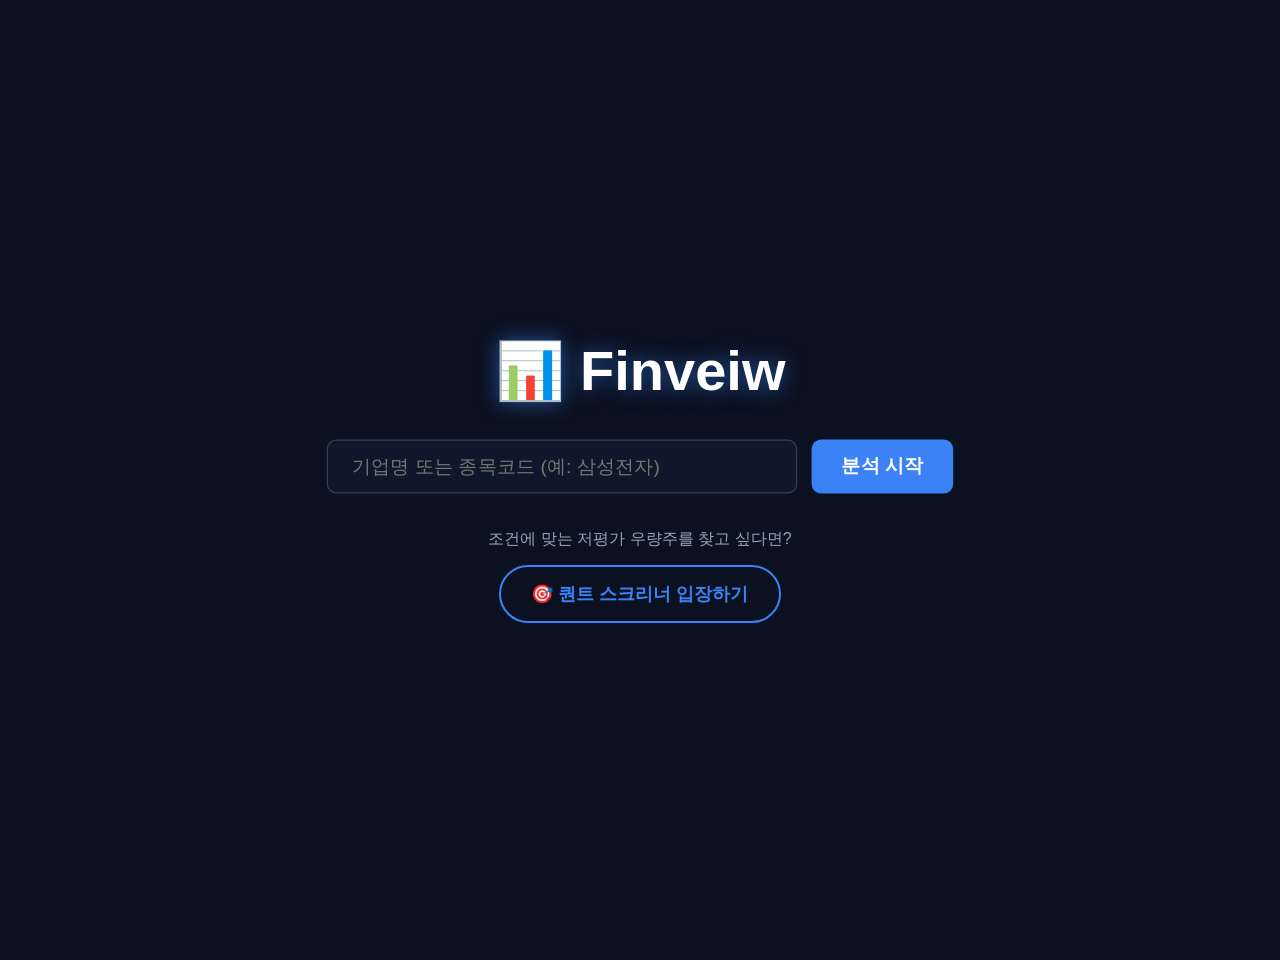
<file: frontend/index.html>
<!-- uvicorn backend.main:app --reload = start_code! -->

<!DOCTYPE html>
<html lang="ko">
<head>
    <meta charset="UTF-8">
    <title>퀀트 펀더멘털 포털</title>
    <link rel="stylesheet" href="style.css">
</head>
<body style="display: flex; justify-content: center; align-items: center; height: 100vh; margin: 0; flex-direction: column;">
    
    <div style="text-align: center; width: 100%; max-width: 600px;">
        <h1 style="font-size: 3.5rem; margin-bottom: 40px; color: #ffffff; text-shadow: 0 0 20px rgba(59, 130, 246, 0.6);">
            📊 Finveiw
        </h1>
        
        <div class="search-bar" style="transform: scale(1.2); justify-content: center; margin-bottom: 30px;">
            <input type="text" id="searchInput" placeholder="기업명 또는 종목코드 (예: 삼성전자)">
            <button id="searchBtn">분석 시작</button>
        </div>

        <div style="margin-top: 40px;">
            <p style="color: #94a3b8; margin-bottom: 15px;">조건에 맞는 저평가 우량주를 찾고 싶다면?</p>
            <button onclick="location.href='screener.html'" style="padding: 15px 30px; font-size: 18px; border-radius: 30px; background: transparent; color: var(--primary-color); border: 2px solid var(--primary-color); cursor: pointer; font-weight: bold; transition: 0.3s;" onmouseover="this.style.background='rgba(59, 130, 246, 0.1)'" onmouseout="this.style.background='transparent'">
                🎯 퀀트 스크리너 입장하기
            </button>
        </div>
    </div>

    <script src="script.js"></script>
</body>
</html>
</file>
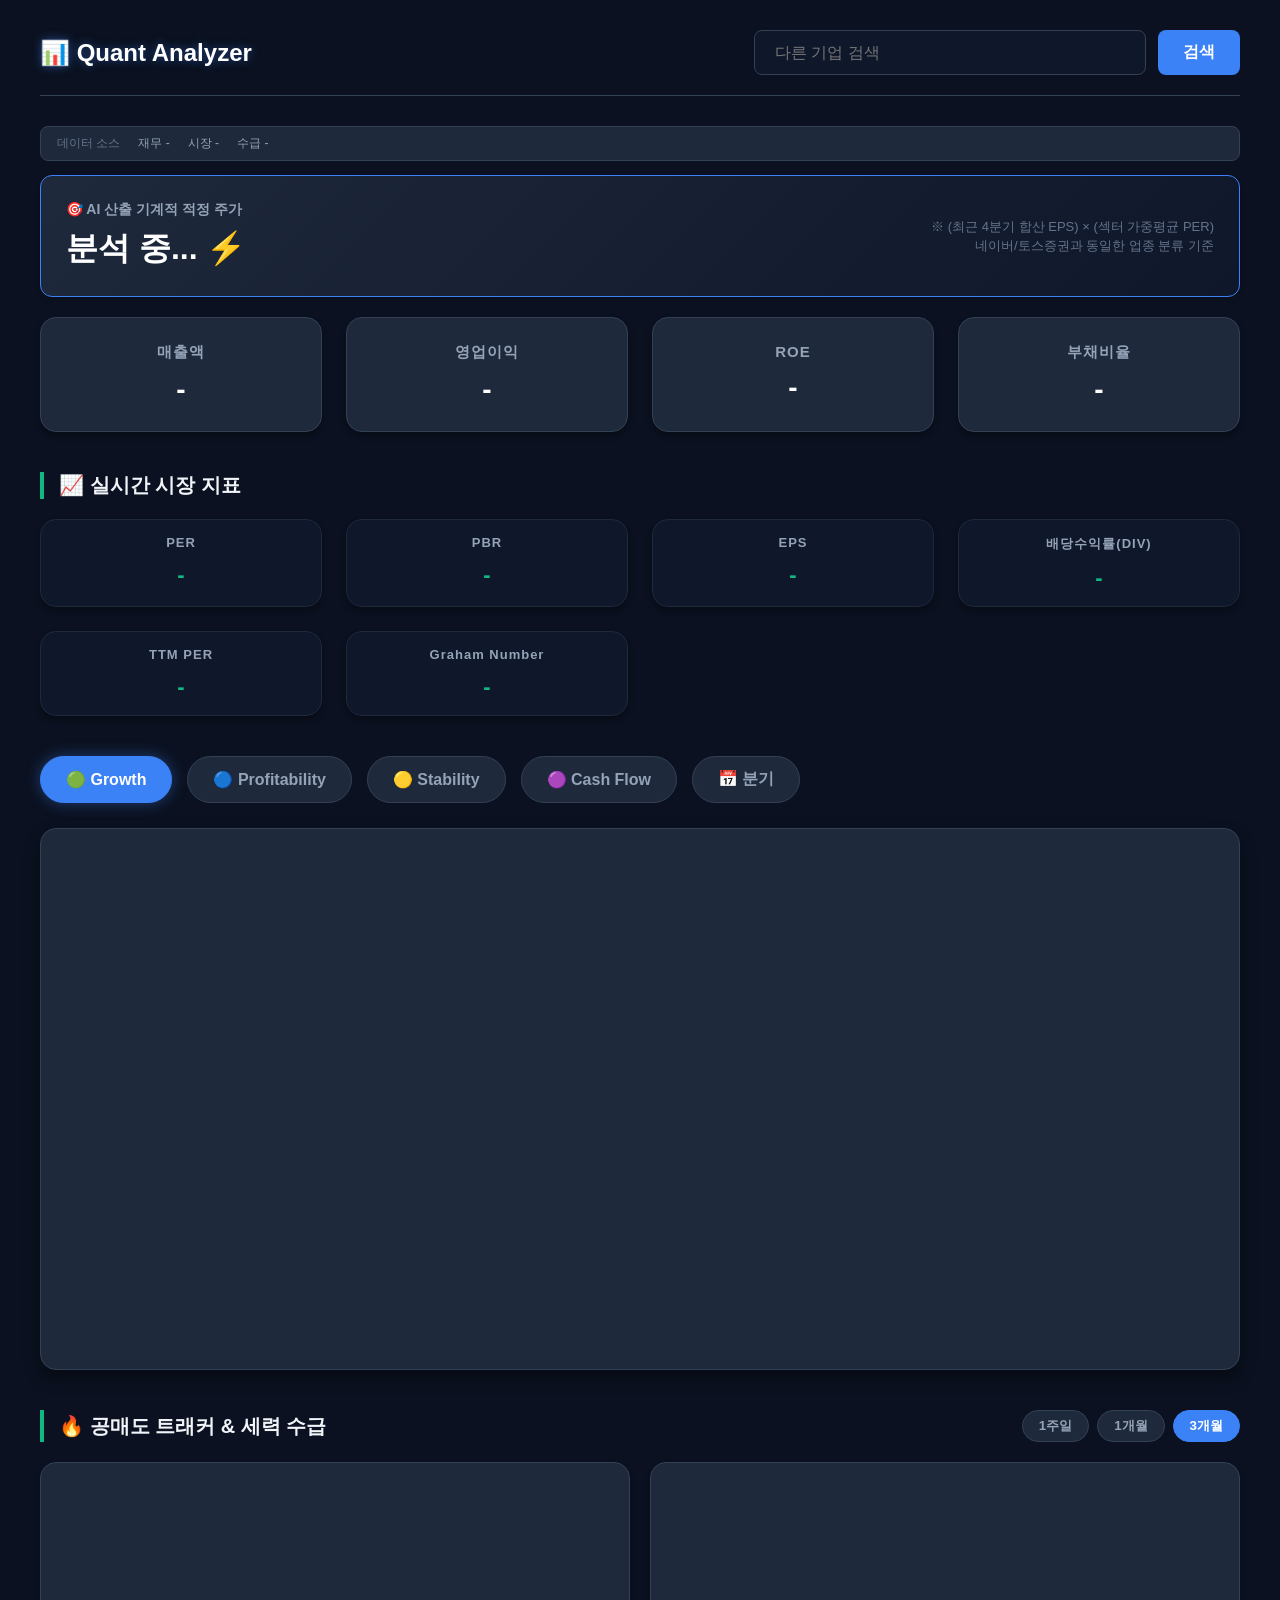
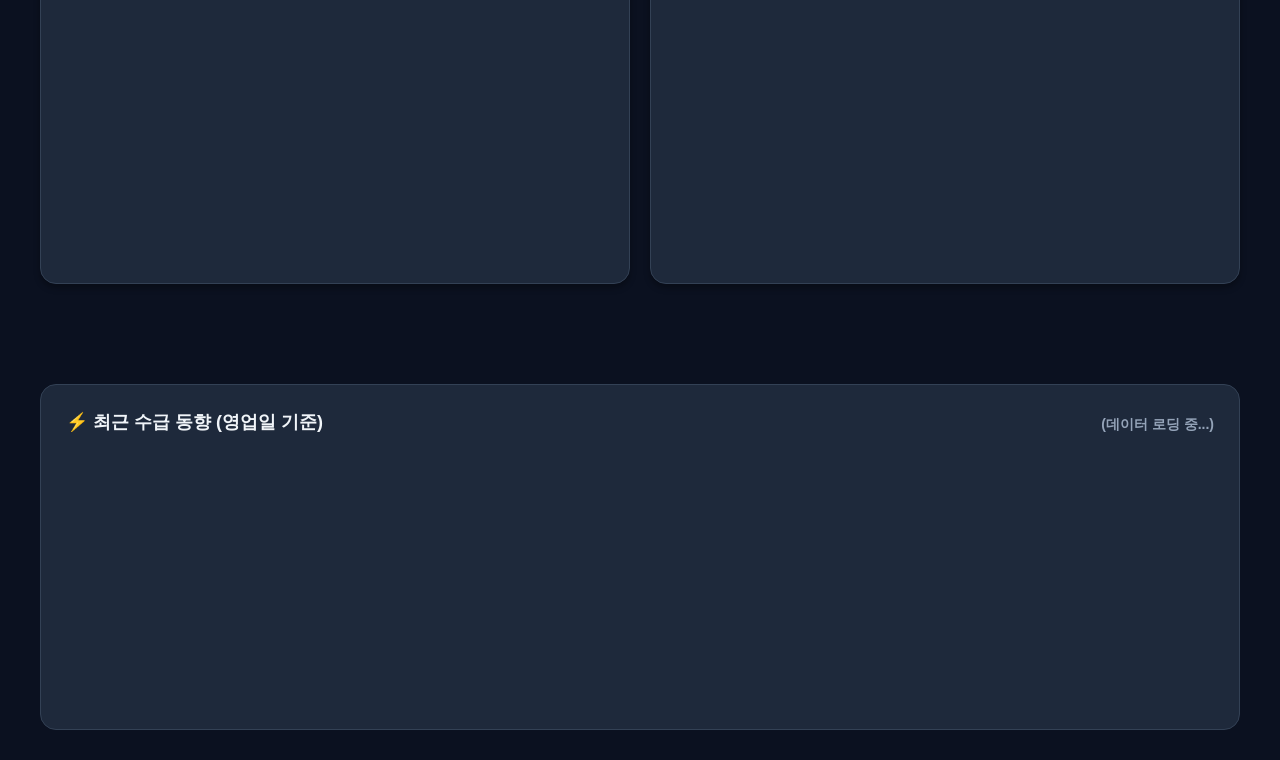
<file: frontend/dashboard.html>
<!DOCTYPE html>
<html lang="ko">

<head>
    <meta charset="UTF-8">
    <title>기업 분석 대시보드</title>
    <link rel="stylesheet" href="style.css">
    <script src="https://cdn.plot.ly/plotly-latest.min.js"></script>
</head>

<body>
    <div class="container">

        <header
            style="display: flex; justify-content: space-between; align-items: center; margin-bottom: 30px; border-bottom: 1px solid #334155; padding-bottom: 20px;">
            <h1 style="margin: 0; font-size: 24px; cursor: pointer;" onclick="location.href='index.html'">📊 Quant
                Analyzer</h1>
            <div class="search-bar">
                <input type="text" id="searchInput" placeholder="다른 기업 검색">
                <button id="searchBtn">검색</button>
            </div>
        </header>

        <div id="dashboard-content">
            <!-- 데이터 소스 상태 표시 바 -->
            <div id="data-sources-bar" style="display:none; padding:8px 16px; border-radius:8px; background:#1e293b; border:1px solid #334155; margin-bottom:14px; font-size:12px; color:#94a3b8; display:flex; gap:18px; flex-wrap:wrap; align-items:center;">
                <span style="color:#64748b;">데이터 소스</span>
                <span id="badge-finance">재무 <span>-</span></span>
                <span id="badge-market">시장 <span>-</span></span>
                <span id="badge-sentiment">수급 <span>-</span></span>
            </div>
                <div style="background: linear-gradient(135deg, #1e293b, #0f172a); padding: 25px; border-radius: 12px; border: 1px solid #3b82f6; margin-bottom: 20px; display: flex; justify-content: space-between; align-items: center; box-shadow: 0 4px 6px -1px rgba(0, 0, 0, 0.1);">
        <div>
            <h4 style="color: #94a3b8; margin: 0 0 8px 0; font-size: 14px;">🎯 AI 산출 기계적 적정 주가</h4>
            <div style="display: flex; align-items: baseline; gap: 15px;">
                <span id="target-price" style="font-size: 32px; font-weight: bold; color: #fff;">분석 중... ⚡</span>
                <span id="upside-percent" style="font-size: 18px; font-weight: bold; padding: 6px 12px; border-radius: 8px; display: none;"></span>
            </div>
        </div>
        <div style="text-align: right; color: #64748b; font-size: 13px; line-height: 1.5;">
            ※ (최근 4분기 합산 EPS) × (섹터 가중평균 PER)<br>
            네이버/토스증권과 동일한 업종 분류 기준
        </div>
    </div>
            <section class="kpi-container" id="kpiArea">
                <div class="kpi-card">
                    <h3>매출액</h3>
                    <p id="kpi-rev">-</p>
                </div>
                <div class="kpi-card">
                    <h3>영업이익</h3>
                    <p id="kpi-op">-</p>
                </div>
                <div class="kpi-card">
                    <h3>ROE</h3>
                    <p id="kpi-roe">-</p>
                </div>
                <div class="kpi-card">
                    <h3>부채비율</h3>
                    <p id="kpi-debt">-</p>
                </div>
            </section>

            <div class="section-title">
                <h2>📈 실시간 시장 지표 <span id="market-date"
                        style="font-size:14px; color:#94a3b8; font-weight:normal;"></span></h2>
            </div>
            <section class="kpi-container market-kpi">
                <div class="kpi-card mini">
                    <h3>PER</h3>
                    <p id="kpi-per">-</p>
                </div>
                <div class="kpi-card mini">
                    <h3>PBR</h3>
                    <p id="kpi-pbr">-</p>
                </div>
                <div class="kpi-card mini">
                    <h3>EPS</h3>
                    <p id="kpi-eps">-</p>
                </div>
                <div class="kpi-card mini">
                    <h3>배당수익률(DIV)</h3>
                    <p id="kpi-div">-</p>
                </div>
                <div class="kpi-card mini">
                    <h3>TTM PER</h3>
                    <p id="kpi-ttm-per">-</p>
                </div>
                <div class="kpi-card mini">
                    <h3>Graham Number</h3>
                    <p id="kpi-graham">-</p>
                </div>
            </section>

            <div class="tabs">
                <button class="tab-btn active" onclick="openTab('growth')">🟢 Growth</button>
                <button class="tab-btn" onclick="openTab('profit')">🔵 Profitability</button>
                <button class="tab-btn" onclick="openTab('stability')">🟡 Stability</button>
                <button class="tab-btn" onclick="openTab('cashflow')">🟣 Cash Flow</button>
                <button class="tab-btn" onclick="openTab('quarterly')">📅 분기</button>
            </div>

            <main class="chart-container">
                <div id="growth" class="tab-content active">
                    <div id="chart-growth"></div>
                </div>
                <div id="profit" class="tab-content">
                    <div id="chart-profit"></div>
                </div>
                <div id="stability" class="tab-content">
                    <div id="chart-stability"></div>
                </div>
                <div id="cashflow" class="tab-content">
                    <div id="chart-cashflow"></div>
                </div>
                <div id="quarterly" class="tab-content">
                    <div style="display:flex; align-items:center; gap:10px; margin-bottom:16px; flex-wrap:wrap;">
                        <span style="color:#94a3b8; font-size:14px;">연도 선택:</span>
                        <div id="quarterly-year-btns" style="display:flex; gap:6px; flex-wrap:wrap;"></div>
                        <span id="quarterly-note" style="color:#64748b; font-size:12px; margin-left:auto;">상반기 / Q3 / Q4 / 연간합계</span>
                    </div>
                    <div id="chart-quarterly-rev" style="margin-bottom:10px;"></div>
                    <div id="chart-quarterly-op"></div>
                </div>
                <div class="section-title" style="margin-top: 40px; display: flex; justify-content: space-between; align-items: center;">
                    <h2>🔥 공매도 트래커 & 세력 수급</h2>
                    <div class="time-slicer">
                        <button class="slice-btn" onclick="renderSentiment('1W')">1주일</button>
                        <button class="slice-btn" onclick="renderSentiment('1M')">1개월</button>
                        <button class="slice-btn active" onclick="renderSentiment('3M')">3개월</button>
                    </div>
                </div>
                <div class="sentiment-container">
                    <div id="chart-shorting" class="sentiment-chart"></div>
                    <div id="chart-smartmoney" class="sentiment-chart"></div>
                </div>
                <div
                    style="background: var(--card-bg); padding: 25px; border-radius: 16px; border: 1px solid var(--border-color); margin-top: 30px;">
                    <div
                        style="display: flex; justify-content: space-between; align-items: flex-end; margin-bottom: 20px;">
                        <h3 style="margin: 0; color: #f1f5f9; font-size: 18px;">⚡ 최근 수급 동향 (영업일 기준)</h3>
                        <span id="realtime-timestamp" style="color: #94a3b8; font-size: 14px; font-weight: bold;">(데이터
                            로딩 중...)</span>
                    </div>
                    <div id="chart-realtime-bar" style="height: 250px;"></div>
                </div>
            </main>

        </div>
    </div>

    <script src="script.js"></script>
</body>

</html>
</file>
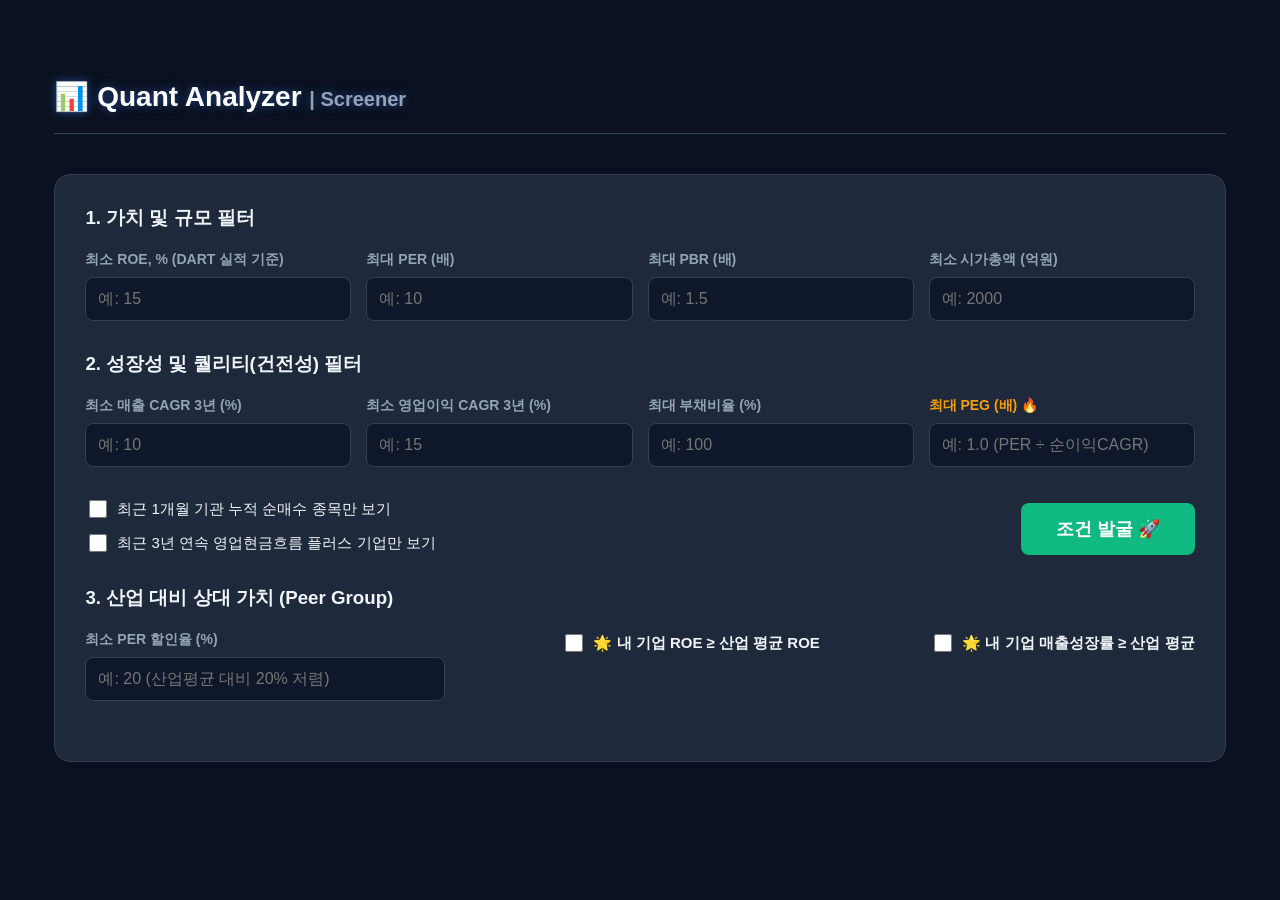
<file: frontend/screener.html>
<!DOCTYPE html>
<html lang="ko">
<head>
    <meta charset="UTF-8">
    <title>멀티팩터 스크리너</title>
    <link rel="stylesheet" href="style.css">
    <style>
        /* 필터 그리드가 많아졌으므로 4열 배치로 수정 */
        .filter-grid { display: grid; grid-template-columns: repeat(4, 1fr); gap: 15px; }
    </style>
</head>
<body>
    <div class="container" style="max-width: 96%; padding-top: 50px;"> <header style="display: flex; justify-content: space-between; align-items: center; margin-bottom: 40px; border-bottom: 1px solid #334155; padding-bottom: 20px;">
            <h1 style="margin: 0; font-size: 28px; cursor: pointer;" onclick="location.href='index.html'">📊 Quant Analyzer <span style="font-size: 20px; color: #94a3b8;">| Screener</span></h1>
        </header>

        <div style="background: var(--card-bg); padding: 30px; border-radius: 16px; border: 1px solid var(--border-color);">
            <h3 style="color: #f1f5f9; margin-top: 0; margin-bottom: 20px;">1. 가치 및 규모 필터</h3>
            <div class="filter-grid">
                <div class="filter-item">
                    <label for="filter-roe">최소 ROE, % (DART 실적 기준)</label>
                    <input type="number" id="filter-roe" placeholder="예: 15">
                </div>
                <div class="filter-item">
                    <label for="filter-per">최대 PER (배)</label>
                    <input type="number" id="filter-per" placeholder="예: 10">
                </div>
                <div class="filter-item">
                    <label for="filter-pbr">최대 PBR (배)</label>
                    <input type="number" id="filter-pbr" placeholder="예: 1.5">
                </div>
                <div class="filter-item">
                    <label for="filter-cap">최소 시가총액 (억원)</label>
                    <input type="number" id="filter-cap" placeholder="예: 2000">
                </div>
            </div>

            <h3 style="color: #f1f5f9; margin-top: 30px; margin-bottom: 20px;">2. 성장성 및 퀄리티(건전성) 필터</h3>
            <div class="filter-grid" style="display: grid; grid-template-columns: repeat(4, 1fr); gap: 15px;">
                <div class="filter-item">
                    <label for="filter-rev-cagr">최소 매출 CAGR 3년 (%)</label>
                    <input type="number" id="filter-rev-cagr" placeholder="예: 10">
                </div>
                <div class="filter-item">
                    <label for="filter-op-cagr">최소 영업이익 CAGR 3년 (%)</label>
                    <input type="number" id="filter-op-cagr" placeholder="예: 15">
                </div>
                <div class="filter-item">
                    <label for="filter-debt">최대 부채비율 (%)</label>
                    <input type="number" id="filter-debt" placeholder="예: 100">
                </div>
                <div class="filter-item">
                    <label for="filter-peg" style="color: #f59e0b; font-weight: bold;">최대 PEG (배) 🔥</label>
                    <input type="number" step="0.1" id="filter-peg" placeholder="예: 1.0 (PER ÷ 순이익CAGR)">
                </div>
            </div>
            
            <div style="margin-top: 30px; display: flex; justify-content: space-between; align-items: flex-end;">
                <div>
                    <label for="filter-inst" style="color: #f1f5f9; font-size: 15px; cursor: pointer; display: flex; align-items: center; margin-bottom: 10px;">
                        <input type="checkbox" id="filter-inst" style="width: 18px; height: 18px; margin-right: 10px; cursor: pointer;"> 
                        최근 1개월 기관 누적 순매수 종목만 보기
                    </label>
                    <label for="filter-ocf" style="color: #f1f5f9; font-size: 15px; cursor: pointer; display: flex; align-items: center;">
                        <input type="checkbox" id="filter-ocf" style="width: 18px; height: 18px; margin-right: 10px; cursor: pointer;"> 
                        최근 3년 연속 영업현금흐름 플러스 기업만 보기
                    </label>
                </div>
                <button id="runScreenerBtn" style="padding: 14px 35px; font-size: 18px; border-radius: 8px; background: var(--accent-color); color: white; border: none; cursor: pointer; font-weight: bold;">조건 발굴 🚀</button>
            </div>

            <h3 style="color: #f1f5f9; margin-top: 30px; margin-bottom: 20px;">3. 산업 대비 상대 가치 (Peer Group)</h3>
            <div class="filter-grid" style="grid-template-columns: repeat(3, 1fr);">
                <div class="filter-item">
                    <label for="filter-rel-per">최소 PER 할인율 (%)</label>
                    <input type="number" id="filter-rel-per" placeholder="예: 20 (산업평균 대비 20% 저렴)">
                </div>
                <div class="filter-item" style="display: flex; align-items: flex-end; padding-bottom: 10px;">
                    <label for="filter-rel-roe" style="color: #f1f5f9; font-size: 15px; cursor: pointer; display: flex; align-items: center;">
                        <input type="checkbox" id="filter-rel-roe" style="width: 18px; height: 18px; margin-right: 10px; cursor: pointer;"> 
                        🌟 내 기업 ROE ≥ 산업 평균 ROE
                    </label>
                </div>
                <div class="filter-item" style="display: flex; align-items: flex-end; padding-bottom: 10px;">
                    <label for="filter-rel-growth" style="color: #f1f5f9; font-size: 15px; cursor: pointer; display: flex; align-items: center;">
                        <input type="checkbox" id="filter-rel-growth" style="width: 18px; height: 18px; margin-right: 10px; cursor: pointer;"> 
                        🌟 내 기업 매출성장률 ≥ 산업 평균
                    </label>
                </div>
            </div>
            
            <div style="margin-top: 30px; display: flex; justify-content: space-between; align-items: flex-end;">
            </div>
        </div>

<div id="screener-results" style="margin-top: 40px; display: none;">
            <div style="display: flex; justify-content: space-between; align-items: flex-end; margin-bottom: 15px;">
                <h3 style="color: #94a3b8; margin: 0;">검색 결과: <span id="result-count" style="color: #fff;">0</span>건</h3>
                <input type="text" id="quickFilter" placeholder="결과 내 종목명 검색..." style="padding: 8px 15px; border-radius: 20px; border: 1px solid #334155; background: #0f172a; color: #fff;">
            </div>
            
            <div style="max-height: 700px; overflow-y: auto; overflow-x: auto; border-radius: 8px; border: 1px solid var(--border-color);">
                <table style="width: 100%; min-width: 1000px; border-collapse: collapse; color: #f1f5f9; text-align: left; background: var(--card-bg); font-size: 14px;">
                    <thead style="background: #1e293b; position: sticky; top: 0; user-select: none; z-index: 10;">
                        <tr>
                            <th style="padding: 15px; border-bottom: 1px solid #334155; cursor: pointer;" onclick="window.sortTable('corp_name')">종목명 ↕️</th>
                            <th style="padding: 15px; border-bottom: 1px solid #334155; cursor: pointer;" onclick="window.sortTable('sector_name')">섹터 ↕️</th>
                            <th style="padding: 15px; border-bottom: 1px solid #334155; cursor: pointer;" onclick="window.sortTable('PER')">PER ↕️</th>
                            <th style="padding: 15px; border-bottom: 1px solid #334155; cursor: pointer;" onclick="window.sortTable('PBR')">PBR ↕️</th>
                            <th style="padding: 15px; border-bottom: 1px solid #334155; cursor: pointer;" onclick="window.sortTable('sector_pbr')">섹터벤치마크(PBR) ↕️</th>
                            <th style="padding: 15px; border-bottom: 1px solid #334155; cursor: pointer;" onclick="window.sortTable('ROE')">ROE(실적) ↕️</th>
                            <th style="padding: 15px; border-bottom: 1px solid #334155; cursor: pointer;" onclick="window.sortTable('rev_cagr_3y')">매출CAGR ↕️</th>
                            <th style="padding: 15px; border-bottom: 1px solid #334155; cursor: pointer;" onclick="window.sortTable('op_cagr_3y')">영익CAGR ↕️</th>
                            <th style="padding: 15px; border-bottom: 1px solid #334155; cursor: pointer;" onclick="window.sortTable('debt_ratio')">부채비율 ↕️</th>
                        </tr>
                    </thead>
                    <tbody id="result-tbody"></tbody>
                </table>
            </div>
            
            <div id="pagination-controls" style="display: flex; justify-content: center; margin-top: 25px; gap: 8px;"></div>
        </div>
    </div>
    
    <script src="script.js"></script>
</body>
</html>
</file>
<file: frontend/style.css>
:root {
    /* 🌟 어두운 검은파랑(Midnight Blue) 테마 */
    --bg-color: #0b1120;
    --card-bg: #1e293b;
    --text-primary: #f1f5f9;
    --text-secondary: #94a3b8;
    --primary-color: #3b82f6;
    --accent-color: #10b981;
    --border-color: #334155;
}

body {
    font-family: 'Pretendard', -apple-system, sans-serif;
    background-color: var(--bg-color);
    color: var(--text-primary);
    margin: 0;
    padding: 30px;
}

.container {
    max-width: 1200px;
    margin: 0 auto;
}

/* 🌟 화면 전환 모드 설정 */
#app-wrapper {
    max-width: 1200px;
    margin: 0 auto;
    transition: all 0.5s ease-in-out;
}

/* 1️⃣ 랜딩 모드 (구글 스타일: 화면 중앙 배치) */
.landing-mode {
    height: 80vh;
    display: flex;
    flex-direction: column;
    justify-content: center;
    align-items: center;
}

.landing-mode #main-header {
    display: flex;
    flex-direction: column;
    align-items: center;
    gap: 30px;
    border-bottom: none;
}

.landing-mode h1 {
    font-size: 48px;
    text-shadow: 0 0 20px rgba(59, 130, 246, 0.6);
}

.landing-mode .search-bar input {
    width: 500px; /* 랜딩일 때는 검색창을 더 넓게 */
    padding: 18px 25px;
    font-size: 18px;
    border-radius: 30px;
}

.landing-mode .search-bar button {
    padding: 18px 30px;
    border-radius: 30px;
    font-size: 18px;
}

/* 2️⃣ 대시보드 모드 (검색 완료 후 상단 배치) */
.dashboard-mode {
    height: auto;
    display: block;
}

.dashboard-mode #main-header {
    display: flex;
    flex-direction: row;
    justify-content: space-between;
    align-items: center;
    margin-bottom: 40px;
    border-bottom: 1px solid var(--border-color);
    padding-bottom: 20px;
    /* 중앙에서 위로 부드럽게 올라가는 애니메이션 */
    animation: slideUp 0.6s cubic-bezier(0.4, 0, 0.2, 1);
}

@keyframes slideUp {
    from { transform: translateY(100px); opacity: 0; }
    to { transform: translateY(0); opacity: 1; }
}

/* 대시보드 페이드인 애니메이션 */
#dashboard-content {
    animation: fadeIn 0.8s ease-in;
}

h1 { margin: 0; color: #ffffff; text-shadow: 0 0 10px rgba(59, 130, 246, 0.5); }

.search-bar { display: flex; gap: 12px; }

.search-bar input {
    padding: 12px 20px;
    width: 350px;
    background-color: #0f172a;
    border: 1px solid var(--border-color);
    color: var(--text-primary);
    border-radius: 8px;
    font-size: 16px;
    outline: none;
    transition: border-color 0.3s, box-shadow 0.3s;
}

.search-bar input:focus {
    border-color: var(--primary-color);
    box-shadow: 0 0 10px rgba(59, 130, 246, 0.3);
}

.search-bar button {
    padding: 12px 25px;
    background-color: var(--primary-color);
    color: white;
    border: none;
    border-radius: 8px;
    cursor: pointer;
    font-weight: bold;
    font-size: 16px;
    transition: all 0.3s ease;
}

.search-bar button:hover {
    background-color: #2563eb;
    transform: translateY(-2px);
    box-shadow: 0 4px 12px rgba(59, 130, 246, 0.4);
}

.kpi-container {
    display: grid;
    grid-template-columns: repeat(4, 1fr);
    gap: 24px;
    margin-bottom: 40px;
}

/* 🌟 동적인 호버 액션 카드 */
.kpi-card {
    background: var(--card-bg);
    padding: 25px;
    border-radius: 16px;
    border: 1px solid var(--border-color);
    box-shadow: 0 4px 6px rgba(0,0,0,0.3);
    text-align: center;
    transition: transform 0.3s cubic-bezier(0.4, 0, 0.2, 1), box-shadow 0.3s ease;
}

.kpi-card:hover {
    transform: translateY(-8px) scale(1.02);
    box-shadow: 0 12px 20px rgba(0, 0, 0, 0.5);
    border-color: var(--primary-color);
}

.kpi-card h3 {
    margin: 0 0 12px 0;
    font-size: 15px;
    color: var(--text-secondary);
    letter-spacing: 1px;
}

.kpi-card p {
    margin: 0;
    font-size: 28px;
    font-weight: 800;
    color: #ffffff;
}

.tabs {
    display: flex;
    gap: 15px;
    margin-bottom: 25px;
}

.tab-btn {
    padding: 12px 25px;
    background: var(--card-bg);
    border: 1px solid var(--border-color);
    border-radius: 30px;
    font-size: 16px;
    font-weight: bold;
    color: var(--text-secondary);
    cursor: pointer;
    transition: all 0.3s ease;
}

.tab-btn:hover { background: #334155; color: #ffffff; }

.tab-btn.active {
    background: var(--primary-color);
    color: #ffffff;
    border-color: var(--primary-color);
    box-shadow: 0 0 15px rgba(59, 130, 246, 0.4);
}

.tab-content {
    display: none;
    background: var(--card-bg);
    padding: 20px;
    border-radius: 16px;
    border: 1px solid var(--border-color);
    box-shadow: 0 8px 16px rgba(0,0,0,0.4);
    height: 500px;
    /* 🌟 부드러운 화면 전환 페이드인 */
    animation: fadeIn 0.4s ease-in-out;
}

@keyframes fadeIn {
    from { opacity: 0; transform: translateY(10px); }
    to { opacity: 1; transform: translateY(0); }
}

.tab-content.active { display: block; }

/* 데이터 로딩 인디케이터 */
#loading {
    display: none;
    text-align: center;
    color: var(--primary-color);
    font-weight: bold;
    margin-top: -20px;
    margin-bottom: 20px;
}


/* 🌟 신규 추가: 시장 지표 타이틀 및 미니 카드 디자인 */
.section-title {
    margin-bottom: 20px;
    border-left: 4px solid var(--accent-color);
    padding-left: 15px;
}

.section-title h2 {
    margin: 0;
    font-size: 20px;
    color: var(--text-primary);
}

.kpi-card.mini {
    padding: 15px 20px;
    background: #0f172a; /* 약간 더 어두운 배경으로 구분 */
    border-color: #1e293b;
}

.kpi-card.mini h3 {
    font-size: 13px;
    color: var(--text-secondary);
}

.kpi-card.mini p {
    font-size: 22px;
    color: var(--accent-color);
}

/* 🌟 수급 트래커 레이아웃 및 버튼 디자인 */
.time-slicer { display: flex; gap: 8px; }
.slice-btn {
    padding: 6px 16px;
    background: var(--card-bg);
    border: 1px solid var(--border-color);
    color: var(--text-secondary);
    border-radius: 20px;
    cursor: pointer;
    font-weight: bold;
    transition: all 0.2s ease;
}
.slice-btn.active, .slice-btn:hover {
    background: var(--primary-color);
    color: #ffffff;
    border-color: var(--primary-color);
}

.sentiment-container {
    display: grid;
    grid-template-columns: 1fr 1fr;
    gap: 20px;
    margin-bottom: 100px;
}
.sentiment-chart {
    background: var(--card-bg);
    border-radius: 16px;
    padding: 20px;
    box-shadow: 0 4px 6px rgba(0,0,0,0.3);
    border: 1px solid var(--border-color);
    height: 380px;
}


/* 🌟 투 트랙 모드 토글 및 스크리너 UI */
.mode-toggle {
    display: flex;
    justify-content: center;
    gap: 15px;
    margin-bottom: 20px;
}
.toggle-btn {
    background: transparent;
    border: 2px solid #334155;
    color: #94a3b8;
    padding: 12px 24px;
    border-radius: 30px;
    font-size: 16px;
    font-weight: bold;
    cursor: pointer;
    transition: all 0.3s ease;
}
.toggle-btn.active {
    background: rgba(59, 130, 246, 0.15);
    border-color: var(--primary-color);
    color: var(--primary-color);
}
.filter-grid {
    display: grid;
    grid-template-columns: 1fr 1fr;
    gap: 20px;
}
.filter-item {
    display: flex;
    flex-direction: column;
    gap: 8px;
}
.filter-item label {
    color: #94a3b8;
    font-size: 14px;
    font-weight: bold;
}
.filter-item input {
    padding: 12px;
    border-radius: 8px;
    border: 1px solid var(--border-color);
    background: #0f172a;
    color: #f1f5f9;
    font-size: 16px;
}
#result-tbody tr {
    transition: background 0.2s;
    cursor: pointer;
}
#result-tbody tr:hover {
    background: #1e293b;
}
#result-tbody td {
    padding: 12px 10px;
    border-bottom: 1px solid #334155;
}
</file>
